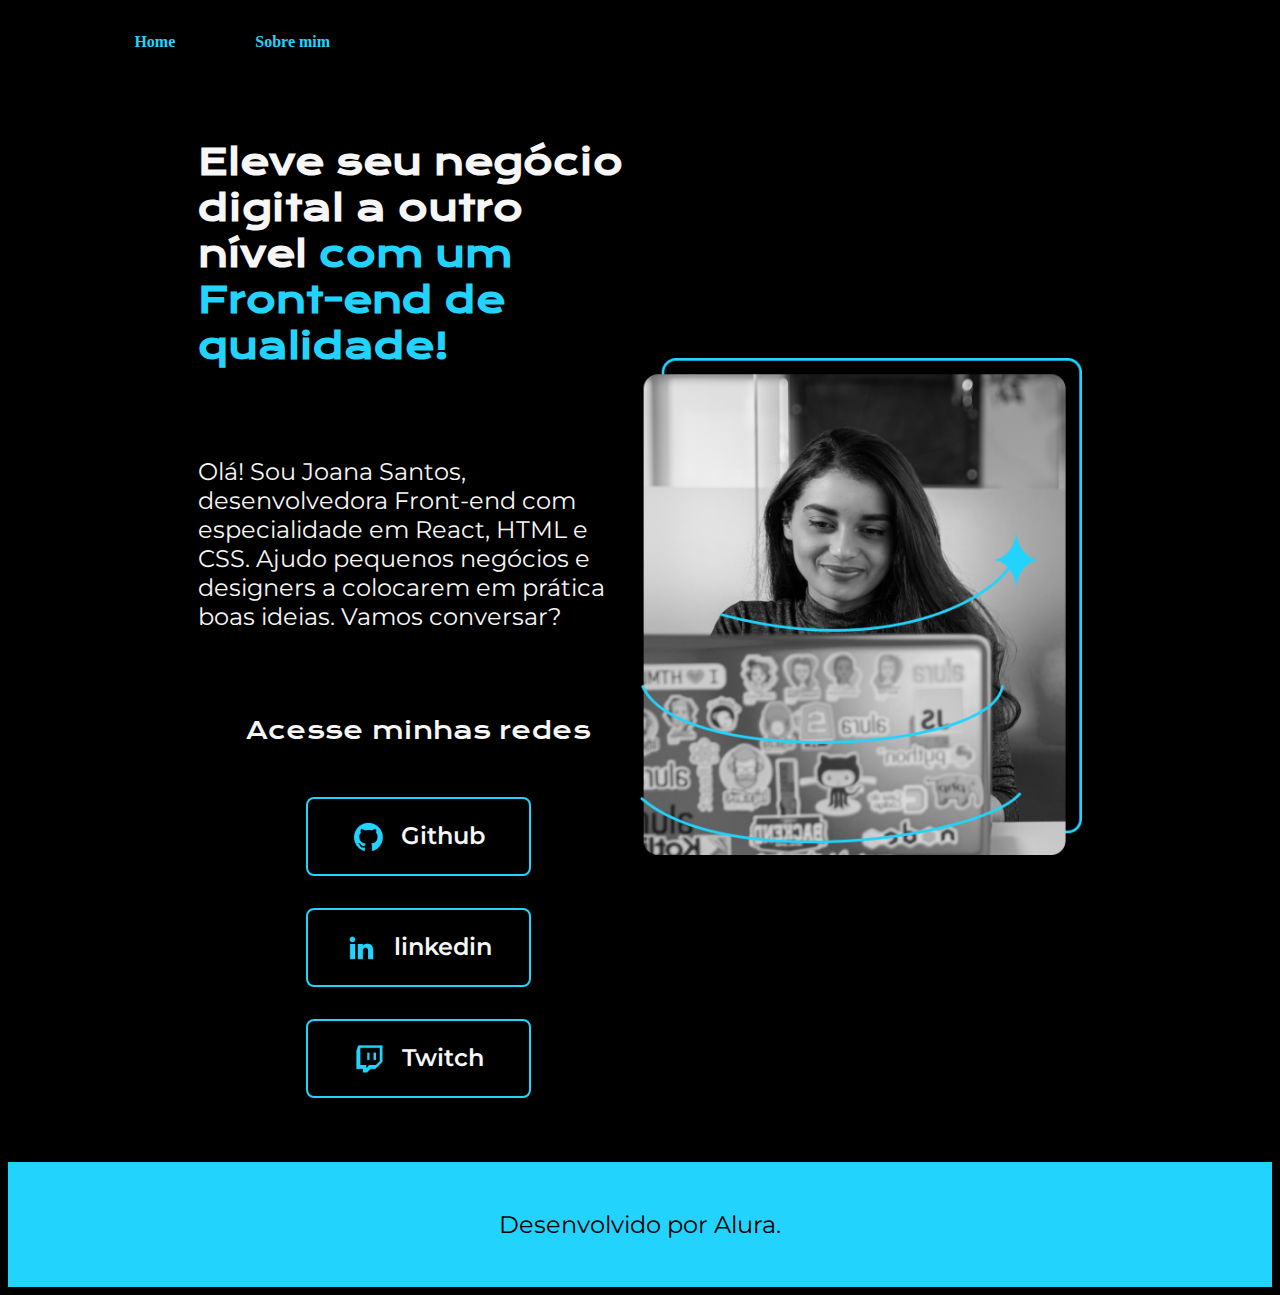
<file: index.html>
<!DOCTYPE html>
<html lang="pt-br">
<head>
    <meta charset="UTF-8">
    <meta http-equiv="X-UA-Compatible" content="IE=edge">
    <meta name="viewport" content="width=device-width, initial-scale=1.0">
    <title>Portifolio</title>
    <link rel="stylesheet" href="./estilos/style.css">
</head>
<body>
    <header class="cabecalho">
        <nav class="cabecalho__menu">
            <a class="cabecalho__menu__link" href="index.html" >Home</a>
            <a class="cabecalho__menu__link" href="about.html">Sobre mim</a>
        </nav>
    </header>
    <main class="apresentacao">
        <section class="apresentacao__conteudo">
            <h1 class="apresentacao__conteudo__titulo">Eleve seu negócio digital a outro nível<strong 
            class="titulo-destaque"> com um Front-end de qualidade!
            </strong></h1>
            <p class="apresentacao__conteudo__texto">Olá! Sou Joana Santos, desenvolvedora
            Front-end com especialidade em React, HTML e
            CSS. Ajudo pequenos negócios e designers a
            colocarem em prática boas ideias. Vamos
            conversar?</p>
            <div class="apresentacao__links">
                <h2 class="apresentacao__links__subtitulo">Acesse minhas redes</h2>
                <a class="apresentacao__links__navegacao" href="https://github.com/rafaballerini">
                    <img src="./assets/github.png">
                    Github
                </a>
                <a class="apresentacao__links__navegacao" href="https://linkedin.com/in/rafaellaballerini">
                    <img src="./assets/linkedin.png">
                    linkedin
                </a>
                <a class="apresentacao__links__navegacao" href="https://twitch.tv/guilimadev">
                    <img src="./assets/twitch.png">
                    Twitch
                </a>
            </div>
        </section>
        <img class="apresentacao__imagem" src= "./assets/Imagem(1).png" alt="Foto da Joana Santos programando">
    </main>
    <footer class="rodape">
        <p>Desenvolvido por Alura.</p>
    </footer>
</body>

</html>
</file>
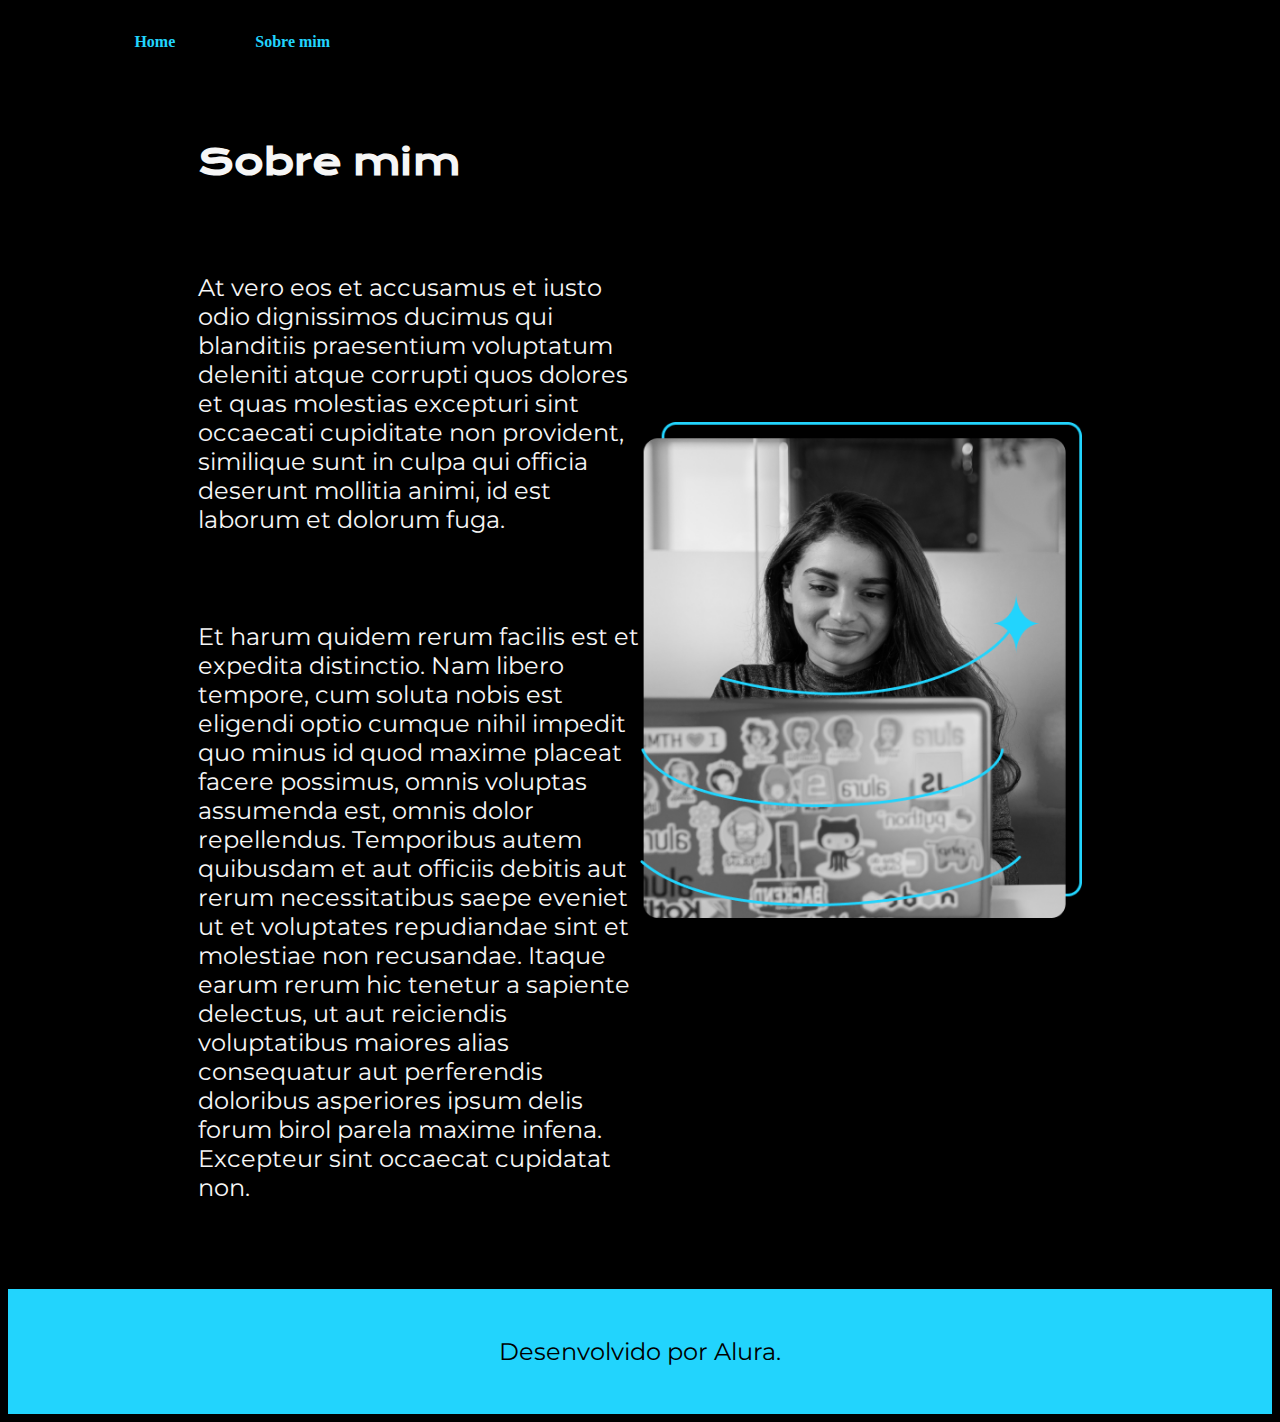
<file: about.html>
<!DOCTYPE html>
<html lang="pt-br">
<head>
    <meta charset="UTF-8">
    <meta http-equiv="X-UA-Compatible" content="IE=edge">
    <meta name="viewport" content="width=device-width, initial-scale=1.0">
    <title>Sobre mim</title>
    <link rel="stylesheet" href="./estilos/style.css">
</head>    
<body>
    <header class="cabecalho">
        <nav class="cabecalho__menu">
            <a class="cabecalho__menu__link" href="index.html"> Home </a>
            <a class="cabecalho__menu__link" href="about.html"> Sobre mim </a>
        </nav>
    </header>
    <main class="apresentacao">
        <section class="apresentacao__conteudo">
            <h1  class="apresentacao__conteudo__titulo"> Sobre mim </h1>
            <p class="apresentacao__conteudo__texto">At vero eos et accusamus et iusto odio dignissimos ducimus qui blanditiis praesentium voluptatum deleniti atque corrupti quos dolores et quas molestias excepturi sint occaecati cupiditate non provident, similique sunt in culpa qui officia deserunt mollitia animi, id est laborum et dolorum fuga.</p>
            <p class="apresentacao__conteudo__texto">Et harum quidem rerum facilis est et expedita distinctio. Nam libero tempore, cum soluta nobis est eligendi optio cumque nihil impedit quo minus id quod maxime placeat facere possimus, omnis voluptas assumenda est, omnis dolor repellendus. Temporibus autem quibusdam et aut officiis debitis aut rerum necessitatibus saepe eveniet ut et voluptates repudiandae sint et molestiae non recusandae. Itaque earum rerum hic tenetur a sapiente delectus, ut aut reiciendis voluptatibus maiores alias consequatur aut perferendis doloribus asperiores ipsum delis forum birol parela maxime infena. Excepteur sint occaecat cupidatat non.
            </p>
        </section>
        <img class="apresentacao__imagem" src= "./assets/Imagem(1).png" alt="Foto da Joana Santos programando">

    </main>
    <footer class="rodape">
        <p>Desenvolvido por Alura.</p>
    </footer>
</body>
</html>
</file>
<file: estilos/style.css>
@import url('https://fonts.googleapis.com/css2?family=Krona+One&family=Montserrat:wght@400;600&display=swap');
:root {
    --cor-primaria: #000000;
    --cor-secundaria: #F6F6F6;
    --cor-terciaria: #22D4FD;
    --cor-hover: #272727;

    --fonte-primaria: 'Krona One', sans-serif;
    --fonte-secundaria: 'Montserrat',sans-serif;
}


body{
    box-sizing: border-box;
    background-color:var(--cor-primaria);
    color: var(--cor-secundaria);
}
.cabecalho{
    padding: 2% 0% 0% 10%;
}
.cabecalho__menu{
    display:flex;
    gap: 80px;

}

.cabecalho__menu__link{
    font-family: var(--fonte-secundaria)
    font-size: 1.5rem;
    font-weight: 600;
    color:var(--cor-terciaria);
    text-decoration: none;

}

.apresentacao{
    padding: 5% 15%;
    display: flex;
    align-items: center;
    justify-content: space-between;
}
.apresentacao__conteudo{
    width: 50%;
    display: flex;
    flex-direction: column;
    gap: 40px;
}

.apresentacao__conteudo__titulo{
    font-size: 2.25rem;
    font-family: var(--fonte-primaria);
}
.titulo-destaque{
    color:var(--cor-terciaria);
}
.apresentacao__conteudo__texto{
    font-size: 1.5rem;
    font-family: var(--fonte-secundaria);
}

.apresentacao__links{
    display: flex;
    flex-direction: column;
    justify-content: space-between;
    align-items: center;
    gap: 32px;
}
.apresentacao__links__subtitulo{
    font-family: var(--fonte-primaria);
    font-weight: 400;
    font-size: 1.5rem;
}
.apresentacao__links__navegacao{
    display: flex;
    justify-content: center;
    gap: 16px;
    border: 2px solid var(--cor-terciaria);
    width: 50%;
    text-align: center;
    border-radius: 8px;
    font-size: 1.5rem;
    font-weight: 600;
    padding: 21.5px 0;
    text-decoration: none;
    color: var(--cor-secundaria);
    font-family: var(--fonte-secundaria);
}
.apresentacao__links__link:hover{
    background-color: var(--cor-hover);
}
.apresentacao__imagem{
    width: 50%;
}
.rodape{
    color:var(--cor-primaria);
    background-color:var(--cor-terciaria);
    padding: 24px;
    text-align: center;
    font-family: var(--fonte-secundaria);
    font-size: 1.5rem;
    font-weight: 400;

}
@media(max-width: 1200px){
    .cabecalho{
        padding: 10%;
    }
    .cabecalho__menu{
        justify-content: center;
    }
    .apresentacao {
        flex-direction: column-reverse;
        padding: 5%;
    }
    .apresentacao__conteudo {
        width: auto;
    }

}
</file>
